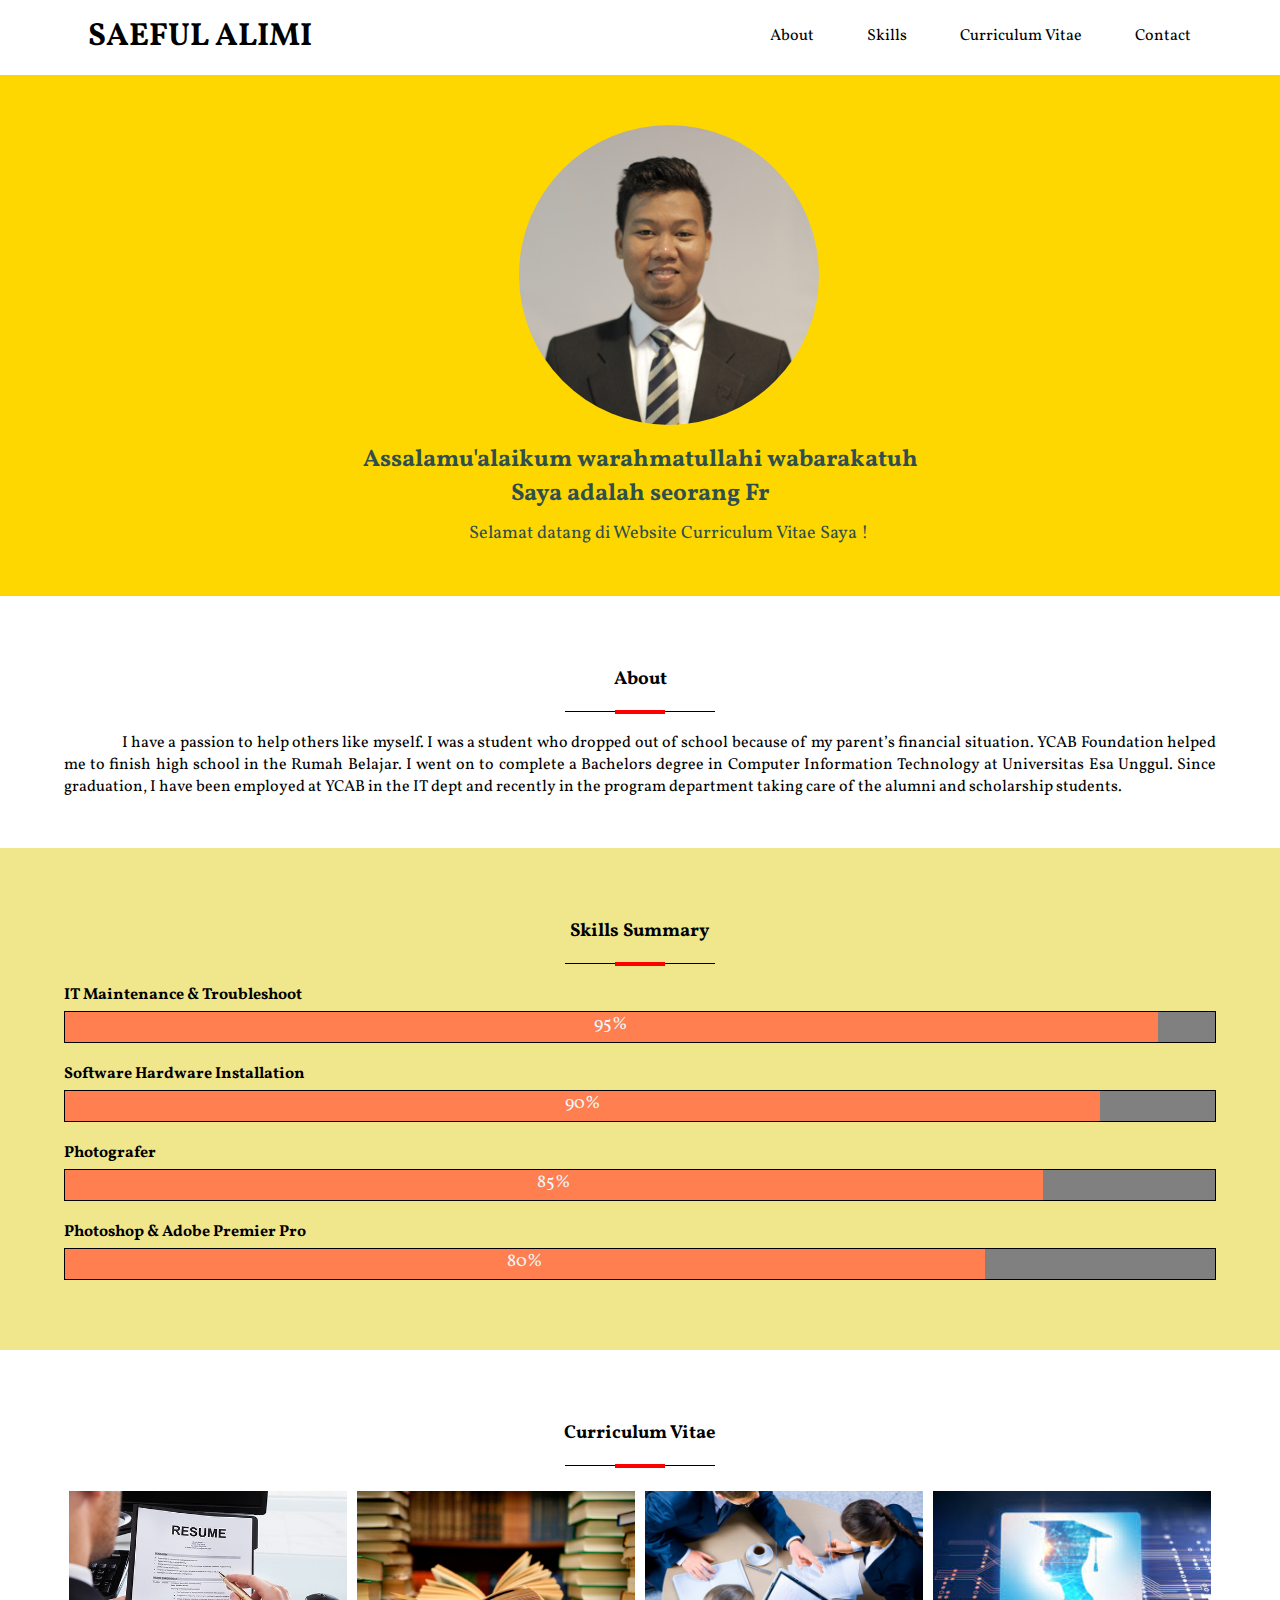
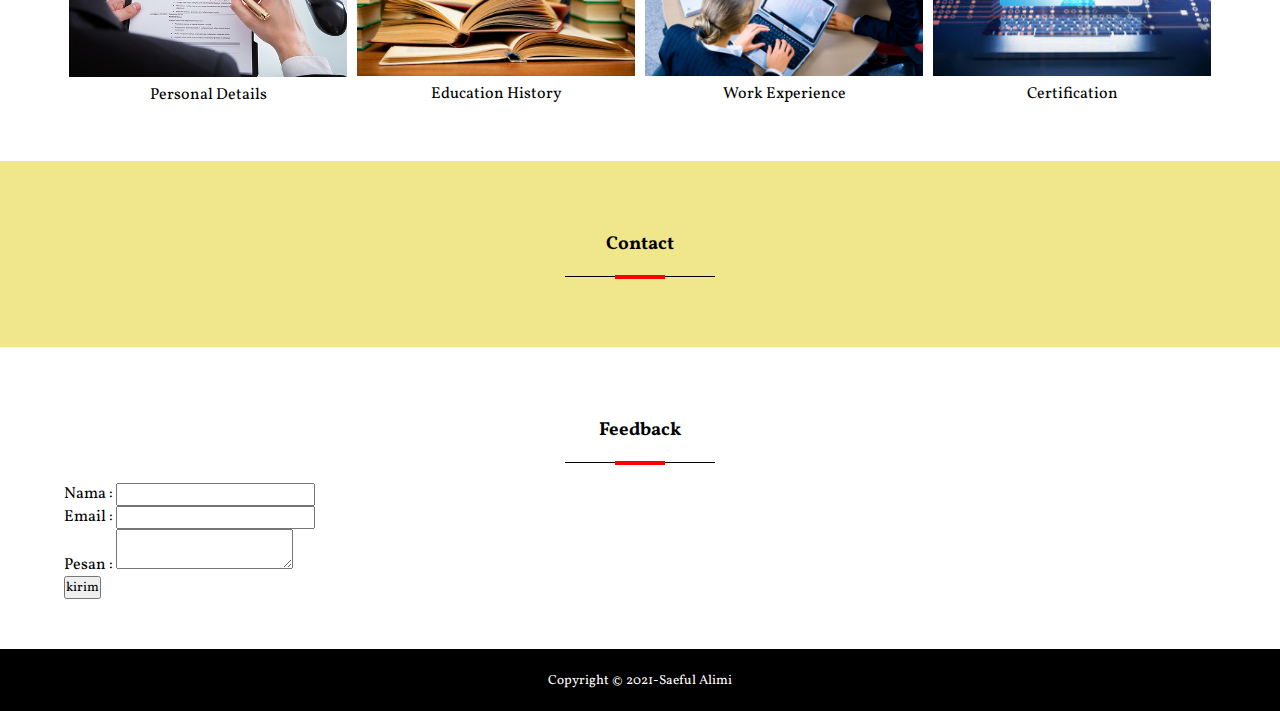
<file: index.html>
<!DOCTYPE html>
<html lang="en">
<head>
    <meta charset="UTF-8">
    <meta name="viewport" content="width=device-width, initial-scale=1.0">
    <title>Saeful Alimi</title>
    <link rel="stylesheet" type="text/css" href="style.css" />
    <link href="https://fonts.googleapis.com/css2?family=Vollkorn:ital,wght@0,500;1,500&display=swap" rel="stylesheet">
    <link rel="stylesheet" href="https://cdnjs.cloudflare.com/ajax/libs/font-awesome/5.15.3/css/all.min.css" integrity="sha512-iBBXm8fW90+nuLcSKlbmrPcLa0OT92xO1BIsZ+ywDWZCvqsWgccV3gFoRBv0z+8dLJgyAHIhR35VZc2oM/gI1w==" crossorigin="anonymous" referrerpolicy="no-referrer" />
</head>
<body>
    <!--sidebar-->
    <input type="checkbox" id="check">
    <div class="sidebar">
        <ul>
            <li><a href="#about" >About</a> </li>
            <li><a href="#skills" >Skills</a> </li>
            <li><a href="#curriculum vitae" >Curriculum Vitae</a> </li>
            <li><a href="#contact" >Contact </a> </li>
        </ul>
    </div>

    <!--bagian header-->
    <header>
        <div class="container">
        <h1><a href="">Saeful Alimi</a></h1>
        <ul>
            <li><a href="#about" >About</a> </li>
            <li><a href="#skills" >Skills</a> </li>
            <li><a href="#curriculum vitae" >Curriculum Vitae</a> </li>
            <li><a href="#contact" >Contact </a> </li>
        </ul>
        <!--menu mobile-->
        <label for="check" class="mobile-menu"><i class="fas fa-bars fa-2x"></i></label>
    </div>
    </header>
    <!--bagian banner-->
    <section class="banner">
        <div class="container">
            <p><img class="rounded-image" img src="img/saeful.png"/> 
            <h2>Assalamu'alaikum warahmatullahi wabarakatuh<br>
                Saya adalah seorang <span class="efek-ngetik"></span></h2>
            <p>Selamat datang di Website Curriculum Vitae Saya !</p>
            <p></p>
        </div>
    </section>
    <!--bagian about-->
    <section id="about">
        <div class="container">
            <h3>About</h3>
            <P>I have a passion to help others like myself. I was a student who dropped out of school because of my parent’s financial situation. YCAB Foundation helped me to finish high school in the Rumah Belajar. I went on to complete a Bachelors degree in Computer Information Technology at Universitas Esa Unggul. Since graduation, I have been employed at YCAB in the IT dept and recently in the program department taking care of the alumni and scholarship students.</P>
        </div>
    </section>
    <!--bagian skill-->
    <section id="skills">
        <div class="container">
            <h3>Skills Summary</h3>
            <h4>IT Maintenance & Troubleshoot</h4>
            <div class="bar">
                <span class="nilai it">95%</span>
            </div>
            <h4>Software Hardware Installation</h4>
            <div class="bar">
                <span class="nilai sh">90%</span>
            </div>
            <h4>Photografer</h4>
            <div class="bar">
                <span class="nilai dg">85%</span>
            </div>
            <h4>Photoshop & Adobe Premier Pro</h4>
            <div class="bar">
                <span class="nilai pa">80%</span>
            </div>
    </section>
    <!--bagian curriculum vitae-->
    <section id="curriculum vitae">
        <div class="container">
            <h3>Curriculum Vitae</h3>
            <div class="col-4">
                <a href= "personal.html";>
                    <img src="img/cv.jpg">
                    <span>Personal Details</span>
                </a>
            </div>
            <div class="col-4">
                <a href= "eduction.html";>
                    <img src="img/ed.jpg">
                    <span>Education History</span>
                </a>
            </div>
            <div class="col-4">
                <a href= "work.html";>
                    <img src="img/we.jpg">
                    <span>Work Experience</span>
                </a>
            </div>
            <div class="col-4">
                <a href= "cetifikat.html";>
                    <img src="img/cs.jpg">
                    <span>Certification</span>
                </a>
            </div>
    </section>
    <!--bagian contact-->
    <section id="contact">
        <div class="container">
            <h3>Contact</h3>
            <p style="text-align: center; margin-left: -45px;">
                <a href="https://wa.me/083874365638">
                    <i style="font-size: 30px;" class="fab fa-whatsapp-square"></i>
                </a>
                <a href="https://web.facebook.com/saefulalimi">
                    <i style="font-size: 30px;" class="fab fa-facebook"></i>
                </a>
                <a href="https://www.instagram.com/saefulalimi/">
                    <i style="font-size: 30px;" class="fab fa-instagram-square"></i>
                </a>
            </p>
    </section>
    <!--bagian feedback-->
    <section id="feedback">
        <div class="container">
            <h3>Feedback</h3>
            <body>
                <form onsubmit="myFunction()"> 
                    Nama    : <input type="text" name="nama"><br/>
                    Email   : <input type="text" name="email"></br/>
                    Pesan   : <textarea>    </textarea>
                    <br/>
                    <input type="submit" value="kirim">
                </form>
            </body>
            <script>
                function myFunction() {
                alert("Sukses Submit");
                }
            </script>
    </section>
    <!--bagian footer-->
    <footer>
        <div class="container">
            <small>Copyright &copy; 2021-Saeful Alimi</small>
        </div>
    </footer>
    </div>
    <script src="script.js"></script>
</body>
</html>
</file>
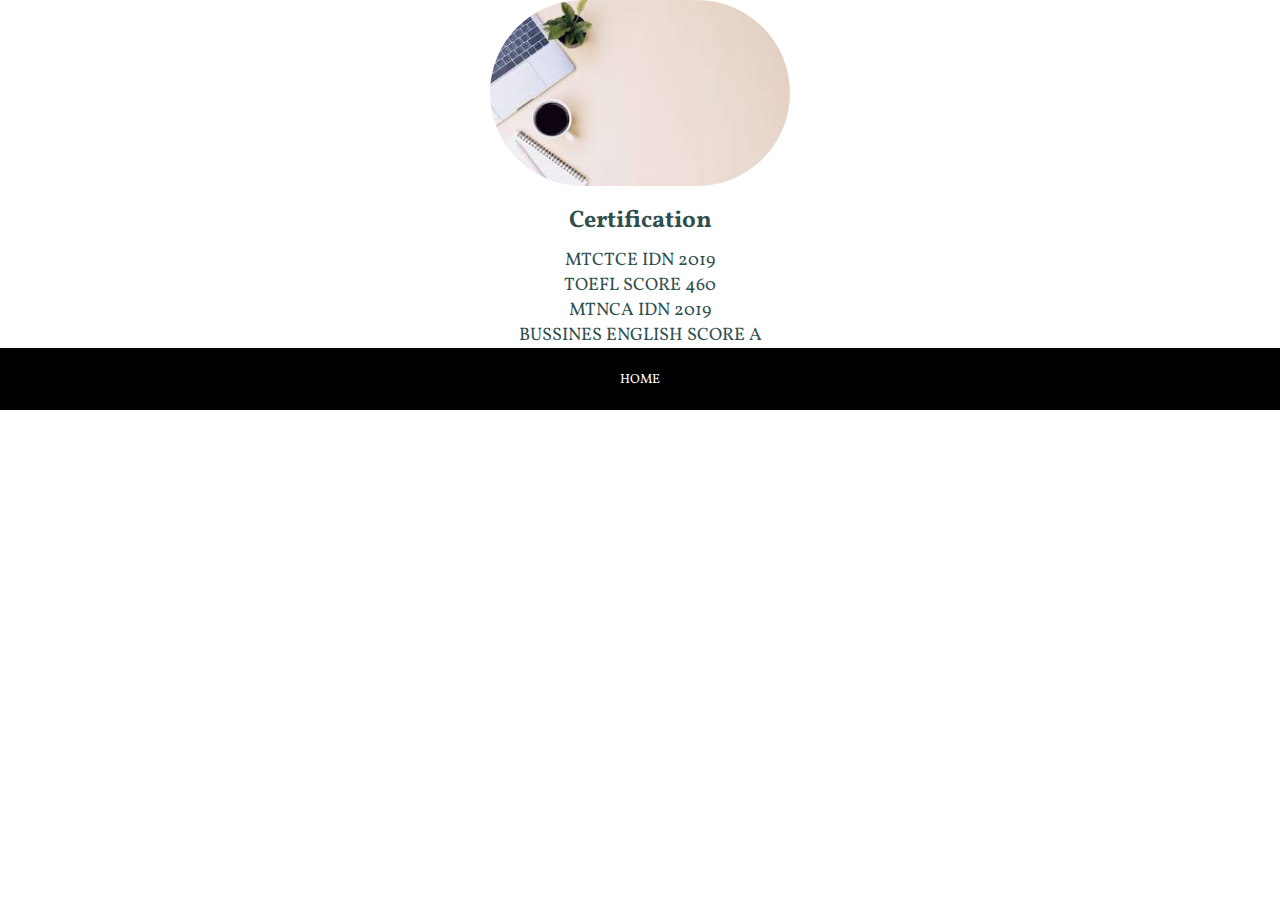
<file: cetifikat.html>
<!DOCTYPE html>
<html lang="en">
<head>
    <meta charset="UTF-8">
    <meta name="viewport" content="width=device-width, initial-scale=1.0">
    <title>Saeful Alimi</title>
    <link rel="stylesheet" type="text/css" href="personal.css" />
    <link href="https://fonts.googleapis.com/css2?family=Vollkorn:ital,wght@0,500;1,500&display=swap" rel="stylesheet">
    <link rel="stylesheet" href="https://cdnjs.cloudflare.com/ajax/libs/font-awesome/5.15.3/css/all.min.css" integrity="sha512-iBBXm8fW90+nuLcSKlbmrPcLa0OT92xO1BIsZ+ywDWZCvqsWgccV3gFoRBv0z+8dLJgyAHIhR35VZc2oM/gI1w==" crossorigin="anonymous" referrerpolicy="no-referrer" />
</head>
<body>
    <section class="banner">
        <div class="container">
            <p><img class="rounded-image" img src="img/gambarcv (2).jpg"/> 
            <h2>Certification<br></h2>
            <p>MTCTCE IDN 2019</p>
            <p>TOEFL SCORE 460</p>
            <p>MTNCA IDN 2019</p>
            <p>BUSSINES ENGLISH SCORE A</p>
        </div>
    </section>
</body>
<footer>
    <div class="container">
        <a href="index.html"><small>HOME</small></a> 
        
    </div>
</footer>
</file>
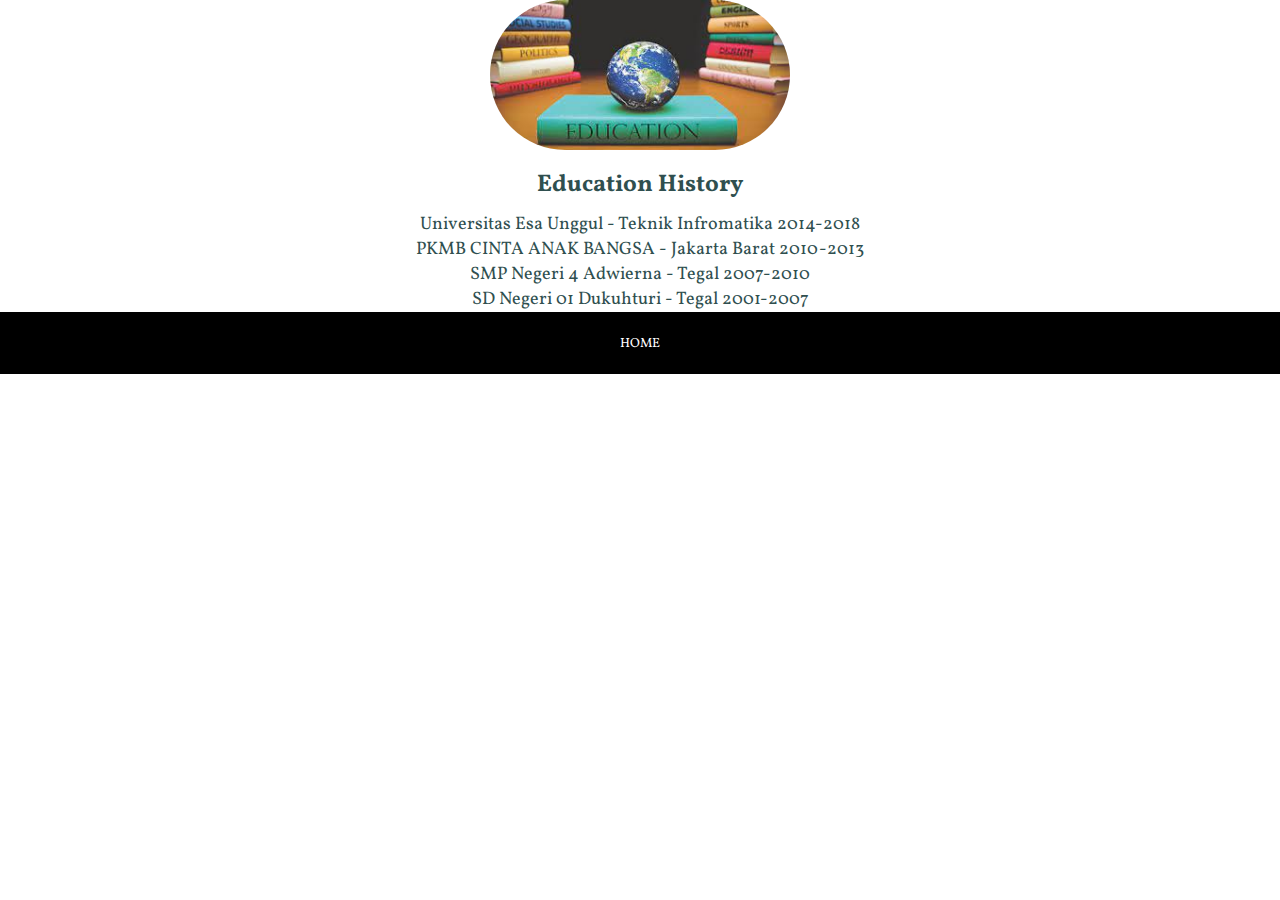
<file: eduction.html>
<!DOCTYPE html>
<html lang="en">
<head>
    <meta charset="UTF-8">
    <meta name="viewport" content="width=device-width, initial-scale=1.0">
    <title>Saeful Alimi</title>
    <link rel="stylesheet" type="text/css" href="personal.css" />
    <link href="https://fonts.googleapis.com/css2?family=Vollkorn:ital,wght@0,500;1,500&display=swap" rel="stylesheet">
    <link rel="stylesheet" href="https://cdnjs.cloudflare.com/ajax/libs/font-awesome/5.15.3/css/all.min.css" integrity="sha512-iBBXm8fW90+nuLcSKlbmrPcLa0OT92xO1BIsZ+ywDWZCvqsWgccV3gFoRBv0z+8dLJgyAHIhR35VZc2oM/gI1w==" crossorigin="anonymous" referrerpolicy="no-referrer" />
</head>
<body>
    <section class="banner">
        <div class="container">
            <p><img class="rounded-image" img src="img/edu.jpg"/> 
            <h2>Education History<br></h2>
            <p>Universitas Esa Unggul - Teknik Infromatika 2014-2018</p>
            <p>PKMB CINTA ANAK BANGSA - Jakarta Barat 2010-2013</p>
            <p>SMP Negeri 4 Adwierna - Tegal 2007-2010</p>
            <p>SD Negeri 01 Dukuhturi - Tegal 2001-2007</p>
        </div>
    </section>
</body>
<footer>
    <div class="container">
        <a href="index.html"><small>HOME</small></a> 
        
    </div>
</footer>
</file>
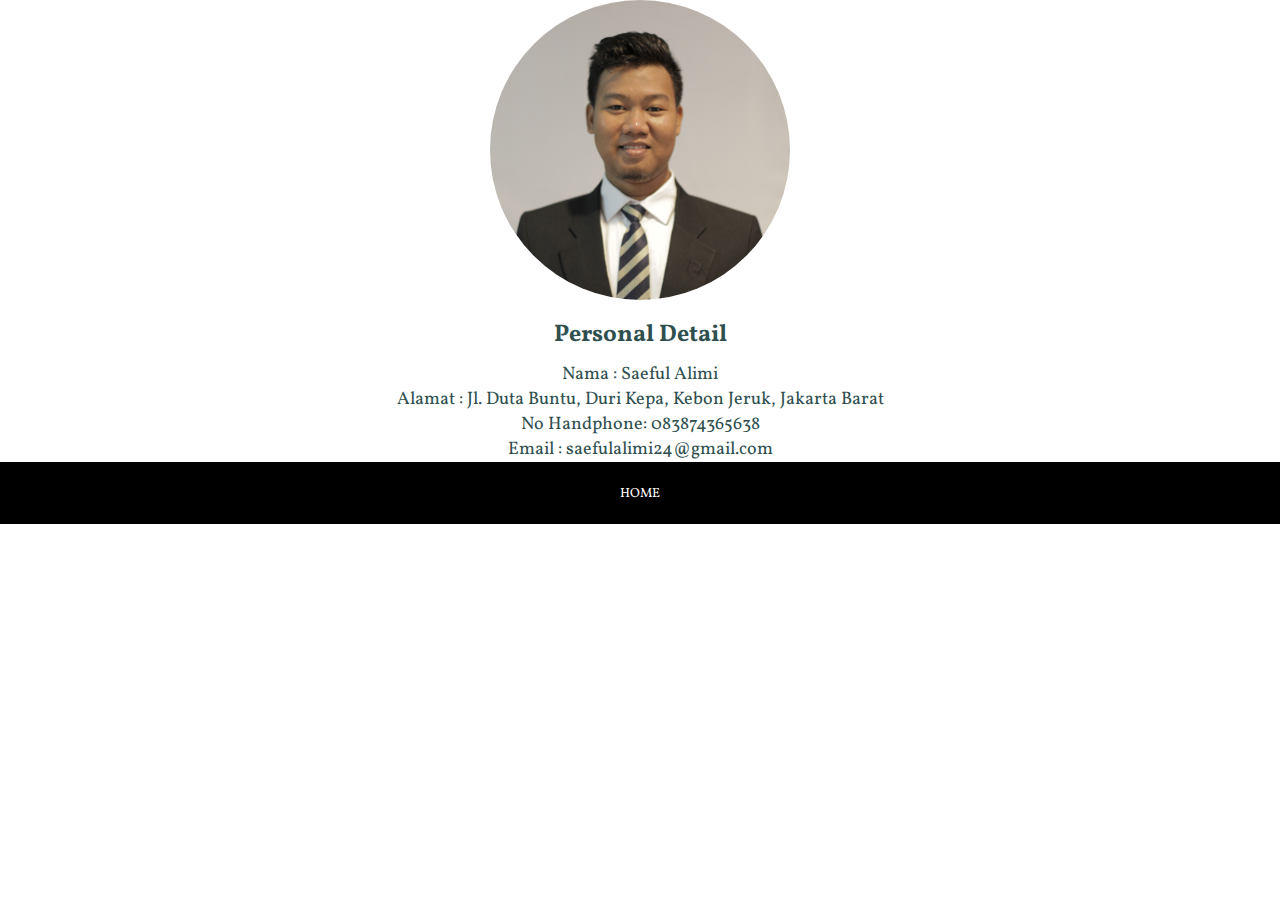
<file: personal.html>
<!DOCTYPE html>
<html lang="en">
<head>
    <meta charset="UTF-8">
    <meta name="viewport" content="width=device-width, initial-scale=1.0">
    <title>Saeful Alimi</title>
    <link rel="stylesheet" type="text/css" href="personal.css" />
    <link href="https://fonts.googleapis.com/css2?family=Vollkorn:ital,wght@0,500;1,500&display=swap" rel="stylesheet">
    <link rel="stylesheet" href="https://cdnjs.cloudflare.com/ajax/libs/font-awesome/5.15.3/css/all.min.css" integrity="sha512-iBBXm8fW90+nuLcSKlbmrPcLa0OT92xO1BIsZ+ywDWZCvqsWgccV3gFoRBv0z+8dLJgyAHIhR35VZc2oM/gI1w==" crossorigin="anonymous" referrerpolicy="no-referrer" />
</head>
<body>
    <section class="banner">
        <div class="container">
            <p><img class="rounded-image" img src="img/saeful.png"/> 
            <h2>Personal Detail<br></h2>
            <p>Nama        : Saeful Alimi</p>
            <p>Alamat      : Jl. Duta Buntu, Duri Kepa, Kebon Jeruk, Jakarta Barat</p>
            <p>No Handphone: 083874365638</p>
            <p>Email       : saefulalimi24@gmail.com</p>
        </div>
    </section>
</body>
<footer>
    <div class="container">
        <a href="index.html"><small>HOME</small></a> 
        
    </div>
</footer>
</file>
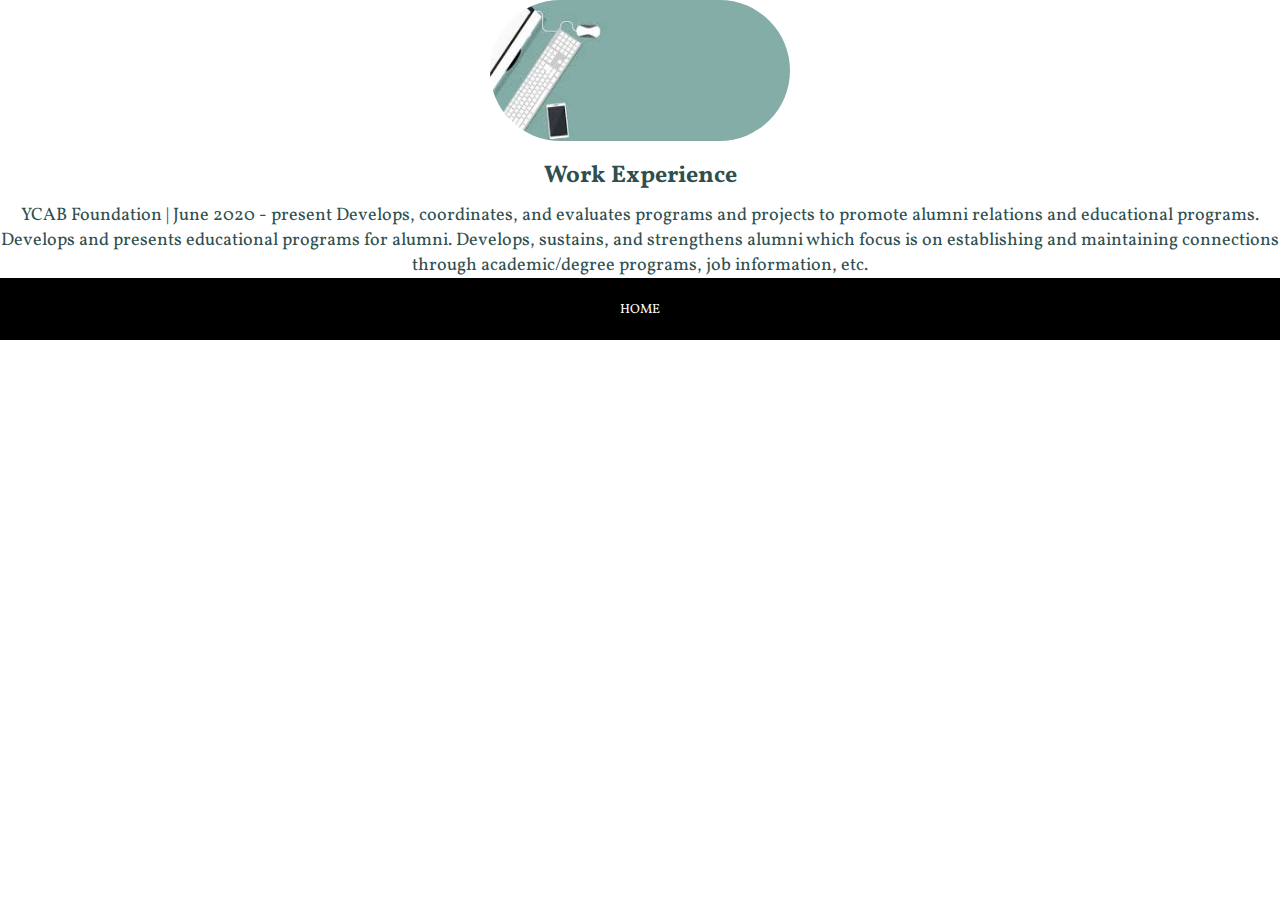
<file: work.html>
<!DOCTYPE html>
<html lang="en">
<head>
    <meta charset="UTF-8">
    <meta name="viewport" content="width=device-width, initial-scale=1.0">
    <title>Saeful Alimi</title>
    <link rel="stylesheet" type="text/css" href="personal.css" />
    <link href="https://fonts.googleapis.com/css2?family=Vollkorn:ital,wght@0,500;1,500&display=swap" rel="stylesheet">
    <link rel="stylesheet" href="https://cdnjs.cloudflare.com/ajax/libs/font-awesome/5.15.3/css/all.min.css" integrity="sha512-iBBXm8fW90+nuLcSKlbmrPcLa0OT92xO1BIsZ+ywDWZCvqsWgccV3gFoRBv0z+8dLJgyAHIhR35VZc2oM/gI1w==" crossorigin="anonymous" referrerpolicy="no-referrer" />
</head>
<body>
    <section class="banner">
        <div class="container">
            <p><img class="rounded-image" img src="img/gambarcv (3).jpg"/> 
            <h2>Work Experience<br></h2>
            <p>
                YCAB Foundation | June 2020 - present
                Develops, coordinates, and evaluates programs and projects to promote alumni relations and educational programs.
                Develops and presents educational programs for alumni. Develops, sustains, and strengthens alumni which focus is on establishing and maintaining connections through academic/degree programs, job information, etc.
                </p>
        </div>
    </section>
</body>
<footer>
    <div class="container">
        <a href="index.html"><small>HOME</small></a> 
        
    </div>
</footer>
</file>
<file: style.css>
*{
    padding: 0;
    margin: 0;
    font-family: 'Vollkorn', sans-serif;
    color: black;
}
header{
    height: 75px;
}
header h1{
    display: inline;
    float: left;
    padding: 15px 24px;
    text-transform: uppercase;
}
header h1 a{
    transition: .3s;
}
header h1 a:hover{
    color: red;
}
header ul{
    float: right;
}
header ul li{
    padding: 25px;
    display: inline-block;
}
header ul li a{
    transition: .3s;
}
header ul li a:hover{
    color: red;
}
a {
    text-decoration: none;
}
.container{
    width: 90%;
    margin: 0 auto;
}
.container::after{
    content: '';
    display: block;
    clear: both;
}
.mobile-menu{
    float: right;
    display: none;
    padding: 18px;
}
.mobile-menu:hover {
    cursor: pointer;
}
#check{
    display: none;
}
.sidebar{
    position: fixed;
    top: 0;
    bottom: 0;
    left: -300px;
    width: 300px;
    background-color: rgb(16, 47, 80, .9);
    transition: .3s;
}
.sidebar ul li a {
    color: blanchedalmond;
}
.sidebar ul li {
    padding: 24px;
    transition: .3s;
    transition-property: background-color;
}
.sidebar ul li:hover{
    background-color: red;
}
#check:checked ~ .sidebar{
    left: 0;
} 
.rounded-image{
    width: 300px;
    border-radius: 200px;
    -webkit-border-radius: 200px;
    -moz-border-radius: 200px;
}
.banner{
    background-color: gold;
}
section{
    padding: 50px 0;
}
.banner h2,
.banner p,
.banner span {
    color: darkslategray;
    text-align: center;
}
.banner h2{
    margin-bottom: 10px;
}
.banner p{
    font-size: 18px;
}
.banner img{
    margin-bottom: 10px;
}
.banner-left{
    padding-left: 30px;
}
section h3{
    padding-bottom: 20px;
    text-align: center;
    margin: 20px;
    position: relative;
}
section p{
    text-align: justify;
    text-indent: 5%;
}
section h3::before{
    content: '';
    display: block;
    position: absolute;
    bottom: 0px;
    width: 150px;
    height: 1px;
    background-color: black;
    left: calc(50% - 75px);
}
section h3::after{
    content: '';
    display: block;
    position: absolute;
    bottom: -2px;
    width: 50px;
    height: 4px;
    background-color: red;
    left: calc(50% - 25px);
}
#skills{
    background-color: khaki;
}
#skills .bar{
    height: 30px;
    border: 1px solid;
    background-color: gray;
    margin: 5px 0px 20px 0px;
}
.bar .nilai{
    height: 30px;
    background-color: coral;
    display: inline-block;
    text-align: center;
    color: aliceblue;
    font-size: large;
}
.it{
    width: 95%;
}
.sh{
    width: 90%;
}
.dg{
    width: 85%;
}
.pa{
    width: 80%;
}
#contact{
    background-color: khaki;
}
.col-4{
    width: 25%;
    box-sizing: border-box;
    padding: 5px;
    float: left;
    text-align: center;
}
.col-4 img{
    width: 100%;
}
.col-4 a:hover img{
    transform: scale(1.1);
}
footer{
    background-color: black;
    padding: 20px;
    text-align: center;
}
footer small{
    color: white;
}
@media (max-width: 768px){
    .mobile-menu{
        display: block;
    }
    header ul{
        display: none;
    }
    .col-4{
        width: 25%;
    }
}
</file>
<file: personal.css>
*{
    padding: 0;
    margin: 0;
    font-family: 'Vollkorn', sans-serif;
    color: black;
}
header{
    height: 75px;
}
header h1{
    display: inline;
    float: left;
    padding: 15px 24px;
    text-transform: uppercase;
}
.rounded-image{
    width: 300px;
    border-radius: 200px;
    -webkit-border-radius: 200px;
    -moz-border-radius: 200px;
}
.banner h2,
.banner p{
    color: darkslategray;
    text-align: center;
}
.banner h2{
    margin-bottom: 10px;
}
.banner p{
    font-size: 18px;
}
.banner img{
    margin-bottom: 10px;
}
.banner-left{
    padding-left: 30px;
}
header{
    height: 75px;
}
header h1{
    display: inline;
    float: left;
    padding: 15px 24px;
    text-transform: uppercase;
}
header h1 a{
    transition: .3s;
}
header h1 a:hover{
    color: red;
}
header ul{
    float: right;
}
header ul li{
    padding: 25px;
    display: inline-block;
}
header ul li a{
    transition: .3s;
}
header ul li a:hover{
    color: red;
}
a {
    text-decoration: none;
}
footer{
    background-color: black;
    padding: 20px;
    text-align: center;
}
footer small{
    color: white;
}
</file>
